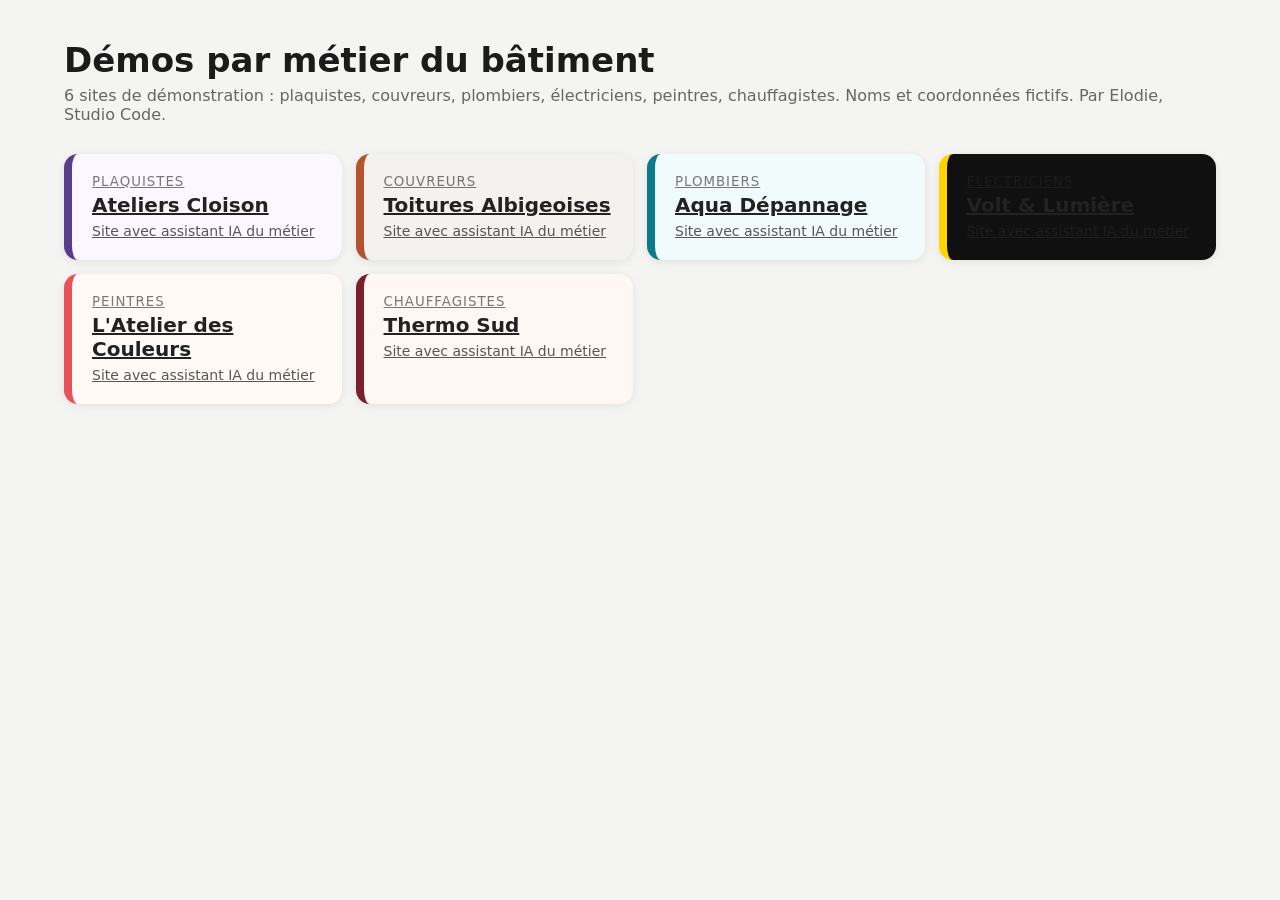
<file: index.html>
<!DOCTYPE html><html lang="fr"><head><meta charset="UTF-8"><meta name="viewport" content="width=device-width,initial-scale=1"><title>Démos par métier du bâtiment — Studio Code</title><meta name="robots" content="noindex"><style>*{box-sizing:border-box;margin:0}body{font-family:system-ui,sans-serif;background:#f4f4f2;color:#1b1b1b;padding:40px 5vw}h1{font-size:34px;margin-bottom:6px}p.s{color:#666;margin-bottom:30px}.g{display:grid;grid-template-columns:repeat(auto-fill,minmax(250px,1fr));gap:14px}.k{display:block;padding:20px;border-radius:14px;background:var(--b);border-left:8px solid var(--a);box-shadow:0 2px 10px rgba(0,0,0,.08);color:#222}.k small{display:block;text-transform:uppercase;letter-spacing:1px;opacity:.6}.k b{display:block;font-size:20px;margin:4px 0}.k span{font-size:14px;opacity:.75}</style></head><body><h1>Démos par métier du bâtiment</h1><p class="s">6 sites de démonstration : plaquistes, couvreurs, plombiers, électriciens, peintres, chauffagistes. Noms et coordonnées fictifs. Par Elodie, Studio Code.</p><div class="g"><a class="k" href="plaquiste.html" style="--a:#5b3b8c;--b:#faf7ff"><small>Plaquistes</small><b>Ateliers Cloison</b><span>Site avec assistant IA du métier</span></a><a class="k" href="couvreur.html" style="--a:#b5532f;--b:#f4f2ef"><small>Couvreurs</small><b>Toitures Albigeoises</b><span>Site avec assistant IA du métier</span></a><a class="k" href="plombier.html" style="--a:#0b7a8a;--b:#f2fbfc"><small>Plombiers</small><b>Aqua Dépannage</b><span>Site avec assistant IA du métier</span></a><a class="k" href="electricien.html" style="--a:#ffd400;--b:#101010"><small>Électriciens</small><b>Volt & Lumière</b><span>Site avec assistant IA du métier</span></a><a class="k" href="peintre.html" style="--a:#e8505b;--b:#fffaf5"><small>Peintres</small><b>L'Atelier des Couleurs</b><span>Site avec assistant IA du métier</span></a><a class="k" href="chauffagiste.html" style="--a:#7a1f2b;--b:#fff7f3"><small>Chauffagistes</small><b>Thermo Sud</b><span>Site avec assistant IA du métier</span></a></div></body></html>
</file>
